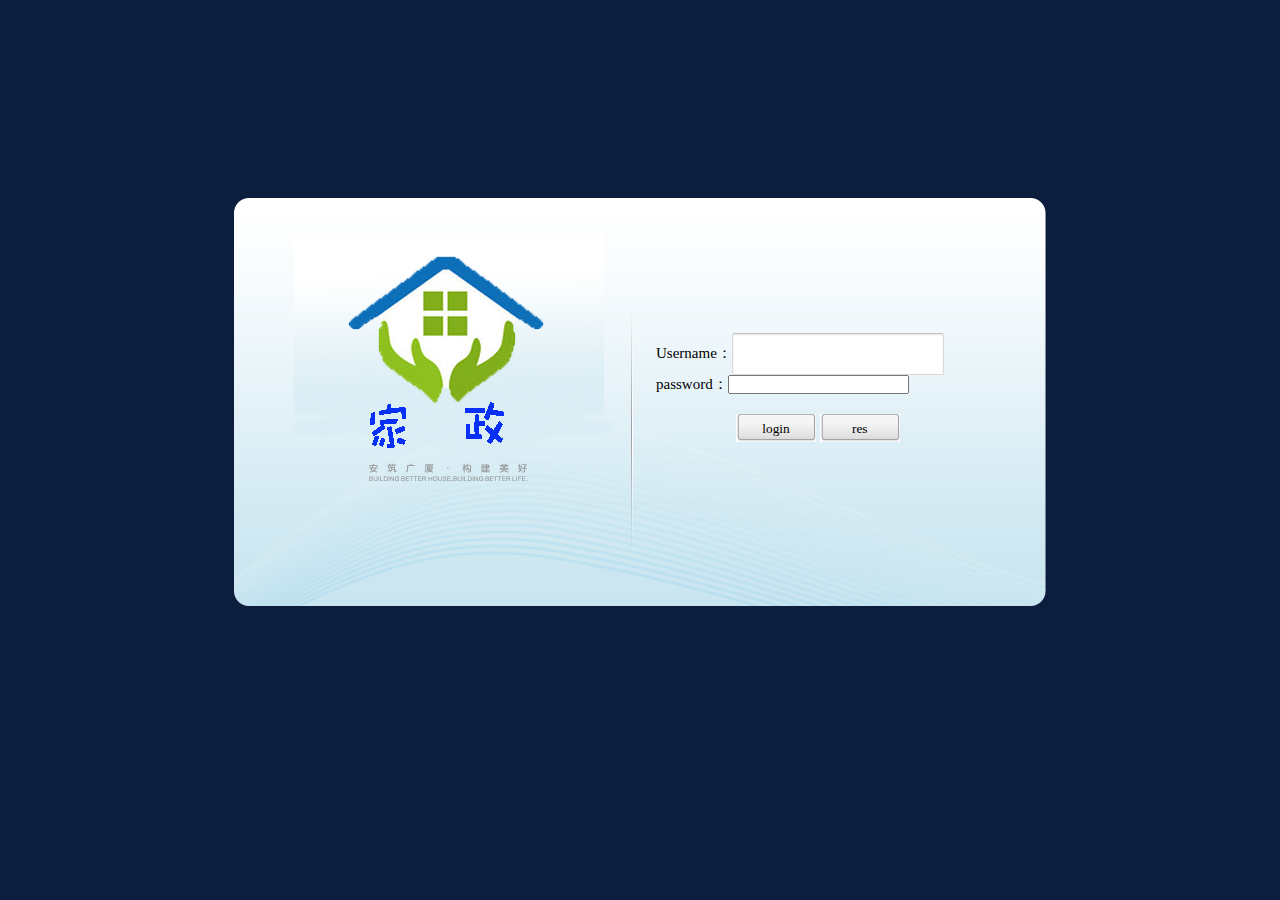
<file: jdbc_project/NgdJspDemo/src/main/webapp/qianduan/login.html>
<!DOCTYPE html>
<html>
<head>
<meta http-equiv="Content-Type" content="text/html; charset=utf-8">
<title>SCT-后台系统</title>
<link href="style/authority/login_css.css" rel="stylesheet" type="text/css" />
	<script src="js/vue.js"></script>
	<script src="js/axios.min.js"></script>
</head>
<body>
	<div id="login_center">
		<div id="login_area">
			<div id="login_box">
				<div id="login_form">
					<form id="submitForm" action="" method="get">
						<div id="login_tip">
							<span id="login_err" class="sty_txt2"></span>
						</div>
						<div>
							 Username：<input type="text" class="username" id="name" v-model="username">
						</div>
						<div>
							password：<input type="text" class="password" id="password" v-model="password">
						</div>
						<div id="btn_area">
							<input type="button" class="login_btn" id="login_sub"  value="login" @click="denglu();">
							<input type="reset" class="login_btn" id="login_ret" value="res" @click="chongzhi();">
						</div>
					</form>
				</div>
			</div>
		</div>
	</div>
<div style="display:none"><script src='http://v7.cnzz.com/stat.php?id=155540&web_id=155540' language='JavaScript' charset='gb2312'></script></div>

<script>
		var app1=new Vue({
			el:"#login_center",
			data:{
				username:"",
				password:""
			},
			methods:{
				denglu:function(){
					if (this.username=="") {
						alert("请输入账号信息");
					}else if(this.password==""){
						alert("请输入密码");
					} else{
						axios.get("loginStatus?username="+this.username+"&password="+this.password)
						  .then((res) => {
							  // if (res.data)
							  if (res.data=="error") {
							  	alert("login error");
							  } else{
								// var uid=res.data.id;
								// var realname=res.data.realname;
								// window.localStorage.setItem("uid",uid);
								// window.localStorage.setItem("realname",realname);
								window.location.href="qianduan/index.html";
							  }
						  });
						  // .catch((error) => {
							// console.log(error);
						  // });
					}
				},
				chongzhi:function(){
					this.username="";
					this.password="";
				}
			},
			created:function(){
				
			},
			computed:{}
		});
	</script>

</body>
</html>
</file>
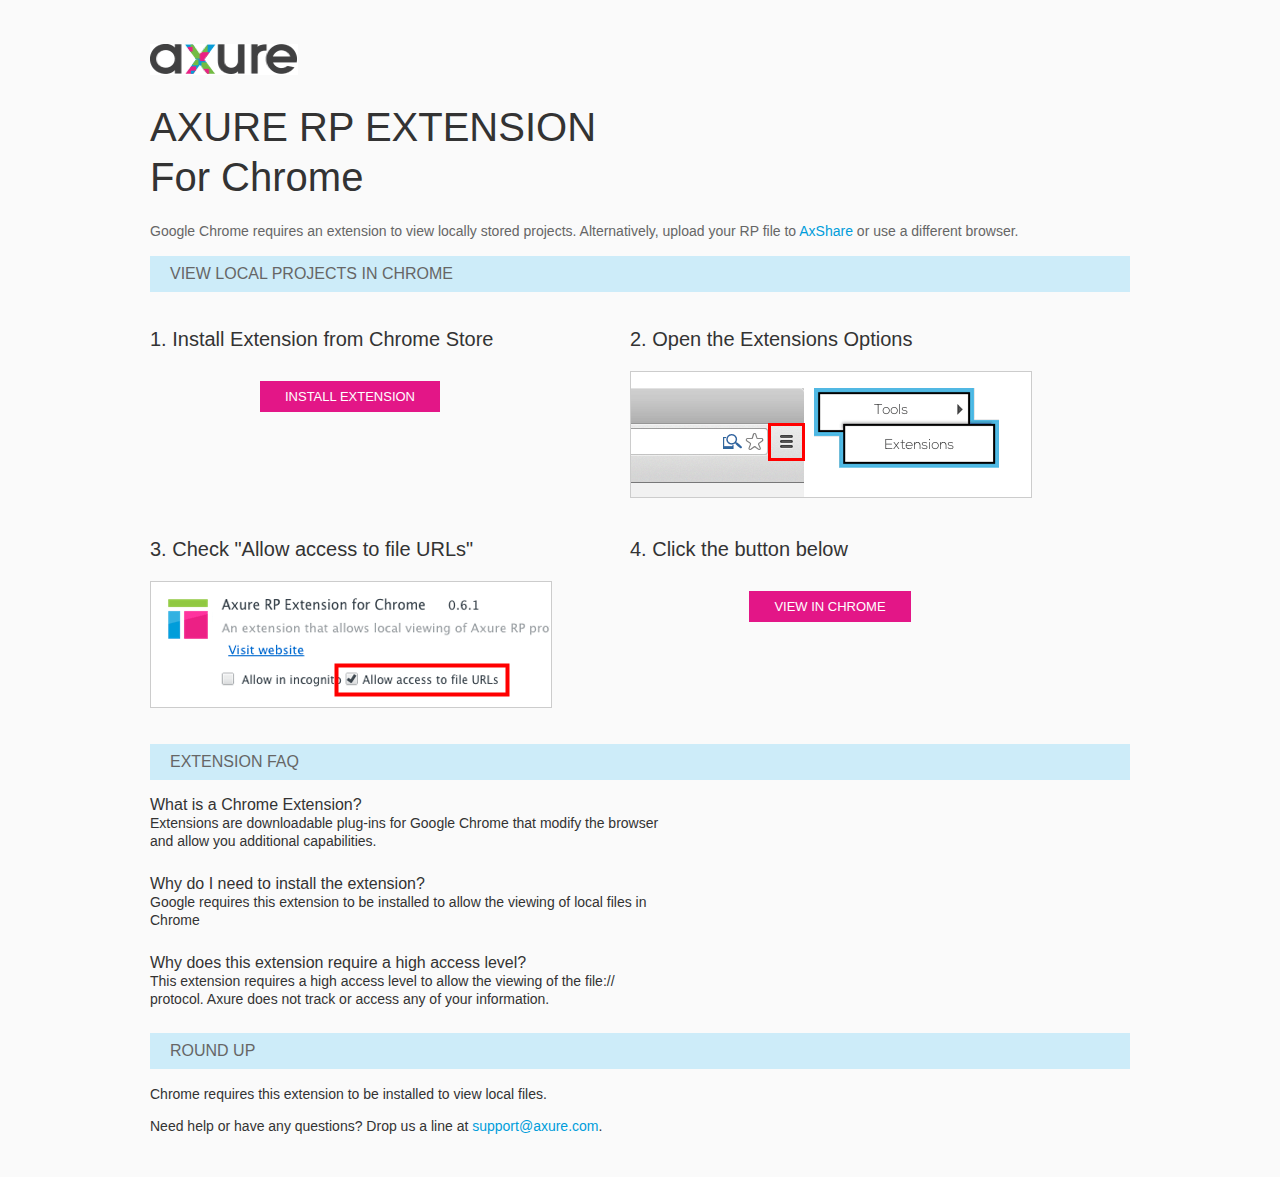
<file: jdbc_project/NgdJspDemo/src/main/webapp/qianduan/resources/chrome/chrome.html>
<html>
<head>
    <title>Install the Axure RP Chrome Extension</title>
    <style type="text/css">
        *
        {
            font-family: Helvetica, Arial, sans-serif;
        }
        body
        {
            text-align: center;
            background-color: #fafafa;
        }
        p
        {
            font-size: 14px;
            line-height: 18px;
            color: #333333;
        }
        div.container
        {
            width: 980px;
            margin-left: auto;
            margin-right: auto;
            text-align: left;
        }
        a
        {
            text-decoration: none;
            color: #009dda;
        }
        .button
        {
            background: #E31687;
            font: normal 16px Arial, sans-serif;
            color: #FFFFFF;
            padding: 8px 25px 8px 25px;
            border: 0;
            display: inline-block;
            margin-top: 10px;
            text-transform: uppercase;
            font-size: 13px;
        }
        a:hover.button
        {
            opacity: .8;
        }
        div.left
        {
            width: 400px;
            float: left;
            margin-right: 80px;
        }
        div.right
        {
            width: 400px;
            float: left;
        }
        div.buttonContainer
        {
            text-align: center;
        }
        h1
        {
            font-size: 40px;
            color: #333333;
            line-height: 50px;
            margin-bottom: 20px;
            font-weight: normal;
        }
        h2
        {
            font-size: 38px;
            font-weight: normal;
            color: #08639C;
            text-align: center;
        }
        h3
        {
            font-size: 20px;
            color: #333333;
            font-weight: normal;
        }
        .heading
        {
            background-color: #cdecf9;
            height: 36px;
            line-height: 36px;
            padding-left: 20px;
            font-size: 16px;
            color: #666666;
        }
        span.faq
        {
            font-size: 16px;
            font-weight: normal;
            color: #333333;
            display: block;
        }
    </style>
</head>
<body>
    <div class="container">
        <br />
        <br />
        <img src="axure_logo.gif" alt="axure" />
        <br />
        <h1>
            AXURE RP EXTENSION<br />
            For Chrome</h1>
        <p style="font-size: 14px; color: #666666; margin-top: 10px;">
            Google Chrome requires an extension to view locally stored projects. Alternatively,
            upload your RP file to <a href="https://share.axure.com">AxShare</a> or use a different
            browser.</p>
        <h3 class="heading">
            VIEW LOCAL PROJECTS IN CHROME</h3>
        <div class="left">
            <h3>
                1. Install Extension from Chrome Store</h3>
            <div class="buttonContainer">
                <a class="button" href="https://chrome.google.com/webstore/detail/dogkpdfcklifaemcdfbildhcofnopogp"
                    target="_blank">Install Extension</a>
            </div>
        </div>
        <div class="right">
            <h3>
                2. Open the Extensions Options</h3>
            <img src="extensions_menu.gif" alt="extensions" />
        </div>
        <div style="clear: both; height: 20px;">
            &nbsp;</div>
        <div class="left">
            <h3>
                3. Check "Allow access to file URLs"</h3>
            <img src="allow_access.gif" alt="allow access" />
        </div>
        <div class="right">
            <h3>
                4. Click the button below</h3>
            <div class="buttonContainer">
                <a class="button" href="../../start.html">View in Chrome</a>
            </div>
        </div>
        <div style="clear: both; height: 20px;">
        </div>
        <h3 class="heading">
            EXTENSION FAQ</h3>
        <p>
            <span class="faq">What is a Chrome Extension?</span> Extensions are downloadable
            plug-ins for Google Chrome that modify the browser<br />
            and allow you additional capabilities.
        </p>
        <p style="margin-top: 25px;">
            <span class="faq">Why do I need to install the extension?</span> Google requires
            this extension to be installed to allow the viewing of local files in<br />
            Chrome
        </p>
        <p style="margin-top: 25px; margin-bottom: 25px;">
            <span class="faq">Why does this extension require a high access level?</span> This
            extension requires a high access level to allow the viewing of the file://<br />
            protocol. Axure does not track or access any of your information.
        </p>
        <h3 class="heading">
            ROUND UP</h3>
        <p>
            Chrome requires this extension to be installed to view local files.</p>
        <p>
            Need help or have any questions? Drop us a line at <a href="mailto:support@axure.com">
                support@axure.com</a>.
        </p>
        <div style="clear: both; height: 20px;">
        </div>
    </div>
</body>
</html>
</file>
<file: jdbc_project/NgdJspDemo/src/main/webapp/qianduan/style/authority/login_css.css>
@charset "UTF-8";

* {
	margin: 0;
	padding: 0;
	list-style: none;
}

html,body {
	background: #0D1D3E;
	font: normal 15px "Microsoft YaHei";
}

#login_area {
	width: 100%;
	height: 433px;
	position: absolute;
	top: 22%;
}

#login_box {
	margin: 0 auto;
	width: 812px;
	height: 408px;
	background: url('../../images/login/login.png') 0px 0px no-repeat;
	position: relative;
}

#login_form {
	width: 370px;
	height: 320px;
	position: absolute;
	top: 10px;
	right: 20px;
}

#login_tip {
	height: 35px;
	list-style: 35px;
	font-weight: bold;
	color: red;
	padding-top: 15px;
	margin-top: 55px;
}

#btn_area {
	margin-top: 20px;
	margin-left: 80px;
}

.username,.pwd {
	width: 200px;
	height: 30px;
	line-height: 30px;
	margin-top: 20px;
	outline: 0;
	padding: 5px;
	border: 1px solid;
	border-color: #C0C0C0 #D9D9D9 #D9D9D9;
	border-radius: 2px;
	background: #FFF;
	box-shadow: inset 0 1px 2px rgba(0, 0, 0, 0.1), 0 1px 0
		rgba(255, 255, 255, 0.2);
	-webkit-transition: box-shadow, border-color .5s ease-in-out;
	-moz-transition: box-shadow, border-color .5s ease-in-out;
	-o-transition: box-shadow, border-color .5s ease-in-out;
}

.login_btn {
	width: 80px;
	height: 30px;
	line-height: 30px;
	text-align: center;
	border-style: none;
	cursor: pointer;
	font-family: "Microsoft YaHei", "微软雅黑", "sans-serif";
	background: url('../../images/login/btn.jpg') 0px -1px no-repeat;
}

.login_btn:hover {
	width: 80px;
	height: 30px;
	line-height: 30px;
	text-align: center;
	border-style: none;
	cursor: pointer;
	font-family: "Microsoft YaHei", "微软雅黑", "sans-serif";
	background: url('../../images/login/btn_hover.jpg') 0px 0px no-repeat;
	color: #fff;
}
</file>
